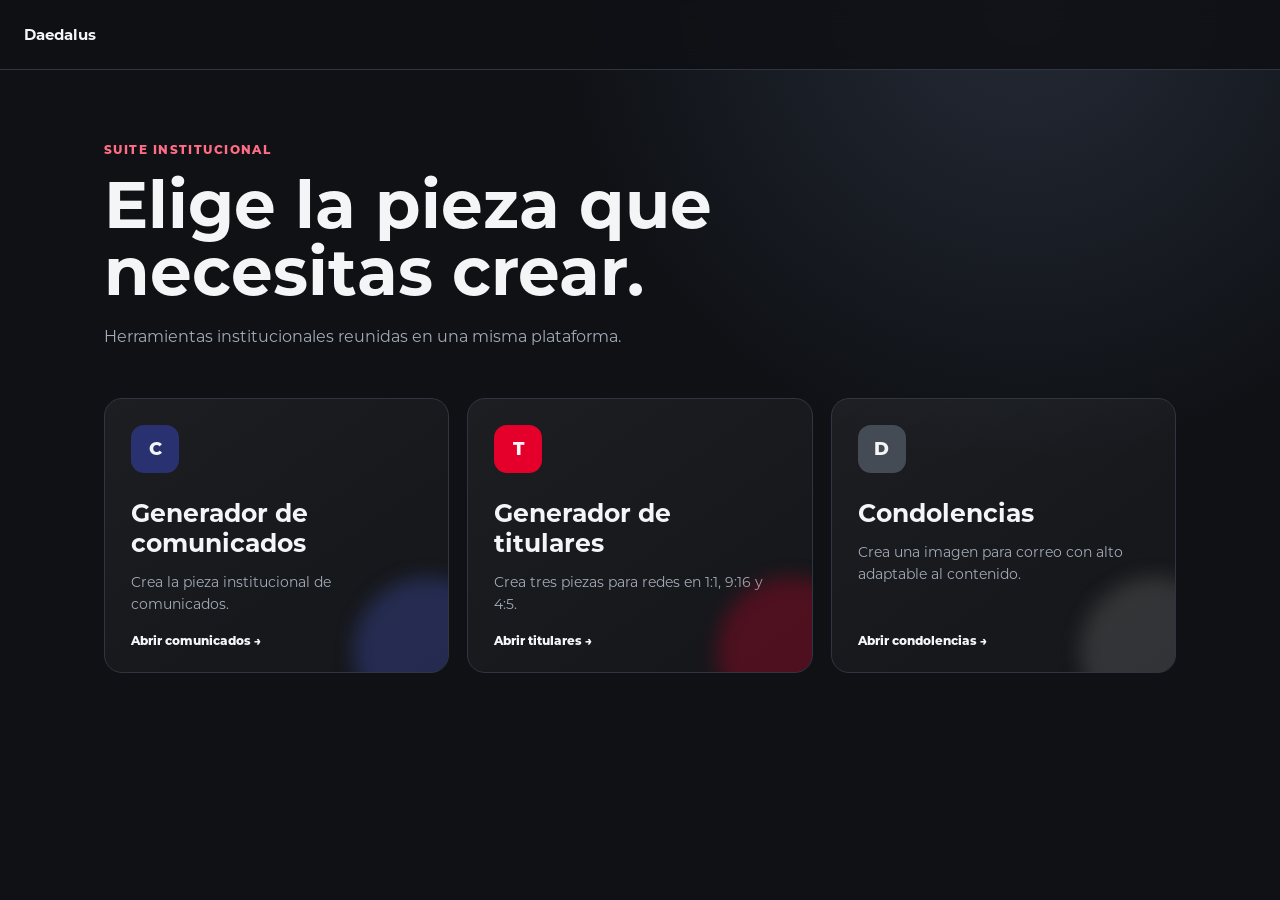
<file: index.html>
<!doctype html>
<html lang="es">
<head>
<meta charset="utf-8">
<meta name="viewport" content="width=device-width,initial-scale=1">
<title>Daedalus</title>
<style>
:root{--bg:#0f1115;--panel:#171a20;--line:#303641;--text:#f4f5f7;--muted:#a4adba;--accent:#e5002b;--blue:#293170}
*{box-sizing:border-box}body{margin:0;min-height:100vh;background:radial-gradient(circle at 80% 0,#242a36 0,transparent 34%),var(--bg);color:var(--text);font-family:Montserrat,system-ui,sans-serif}
.top{height:70px;padding:0 24px;display:flex;align-items:center;justify-content:space-between;border-bottom:1px solid var(--line);background:rgba(15,17,21,.88);backdrop-filter:blur(10px)}
.brand{display:flex;align-items:center;gap:12px}.mark{width:38px;height:38px;border-radius:10px;background:var(--accent);display:grid;place-items:center;font-weight:800}.brand strong{font-size:15px}.brand span{display:block;color:var(--muted);font-size:11px;margin-top:2px}
.wrap{max-width:1120px;margin:0 auto;padding:72px 24px}.eyebrow{color:#ff6c85;font-size:12px;font-weight:800;letter-spacing:.12em;text-transform:uppercase}.hero h1{font-size:clamp(34px,6vw,66px);line-height:1.02;max-width:820px;margin:14px 0 18px}.hero p{max-width:720px;color:var(--muted);font-size:16px;line-height:1.65;margin:0}
.grid{display:grid;grid-template-columns:repeat(3,minmax(0,1fr));gap:18px;margin-top:48px}.card{position:relative;display:block;color:inherit;text-decoration:none;padding:26px;border:1px solid var(--line);border-radius:18px;background:linear-gradient(145deg,rgba(255,255,255,.055),rgba(255,255,255,.018));min-height:275px;transition:.2s ease;overflow:hidden}.card:hover{transform:translateY(-3px);border-color:#616b7a}.card:after{content:"";position:absolute;width:150px;height:150px;border-radius:50%;right:-55px;bottom:-55px;background:var(--glow);filter:blur(10px);opacity:.28}.icon{width:48px;height:48px;border-radius:13px;display:grid;place-items:center;background:var(--icon);font-weight:900;font-size:18px}.card h2{font-size:25px;margin:25px 0 12px}.card p{color:var(--muted);font-size:14px;line-height:1.55;max-width:440px}.go{position:absolute;left:26px;bottom:24px;font-size:12px;font-weight:800}.note{margin-top:25px;color:#777f8b;font-size:12px;line-height:1.5}.badge{font-size:11px;color:var(--muted);border:1px solid var(--line);padding:7px 10px;border-radius:999px}
@media(max-width:980px){.grid{grid-template-columns:1fr 1fr}}@media(max-width:720px){.wrap{padding:38px 16px 48px}.top{height:58px;padding:0 16px}.grid{grid-template-columns:1fr;gap:14px;margin-top:32px}.card{min-height:220px;padding:22px;border-radius:15px}.card h2{font-size:22px;margin-top:20px}.hero h1{font-size:38px}.hero p{font-size:14px}.badge{display:none}.go{left:22px;bottom:20px}.icon{width:44px;height:44px}}
</style>
<style>
@media (max-width: 768px){
  .btn,.button,a.button{
    min-height:48px !important;
    font-size:18px !important;
    width:100% !important;
    display:flex !important;
    align-items:center !important;
    justify-content:center !important;
  }
}
</style>


<link rel="manifest" href="./manifest.webmanifest">
<meta name="theme-color" content="#111827">
<meta name="apple-mobile-web-app-capable" content="yes">
<meta name="apple-mobile-web-app-status-bar-style" content="black-translucent">
<meta name="apple-mobile-web-app-title" content="Daedalus">
<link rel="apple-touch-icon" href="./assets/icons/apple-touch-icon.png">

<link rel="stylesheet" href="./css/fonts.css">
</head>
<body>
<header class="top"><div class="brand"><div><strong>Daedalus</strong></div></div></header>
<main class="wrap"><section class="hero"><div class="eyebrow">Suite institucional</div><h1>Elige la pieza que necesitas crear.</h1><p>Herramientas institucionales reunidas en una misma plataforma.</p></section>
<section class="grid">
<a class="card" href="comunicado.html" style="--glow:#5062df;--icon:#293170"><div class="icon">C</div><h2>Generador de comunicados</h2><p>Crea la pieza institucional de comunicados.</p><div class="go">Abrir comunicados →</div></a>
<a class="card" href="titulares.html" style="--glow:#e5002b;--icon:#e5002b"><div class="icon">T</div><h2>Generador de titulares</h2><p>Crea tres piezas para redes en 1:1, 9:16 y 4:5.</p><div class="go">Abrir titulares →</div></a>
<a class="card" href="condolencias.html" style="--glow:#818181;--icon:#444b55"><div class="icon">D</div><h2>Condolencias</h2><p>Crea una imagen para correo con alto adaptable al contenido.</p><div class="go">Abrir condolencias →</div></a>
</section></main>

<script>
// TEST BUILD: Service Worker desactivado para evitar interferencia de caché.
if ('serviceWorker' in navigator) {
  navigator.serviceWorker.getRegistrations().then(regs => {
    const here = location.origin + location.pathname.replace(/[^/]+$/, '');
    regs.forEach(reg => { if (reg.scope === here) reg.unregister(); });
  }).catch(()=>{});
}
</script>

</body></html>
</file>
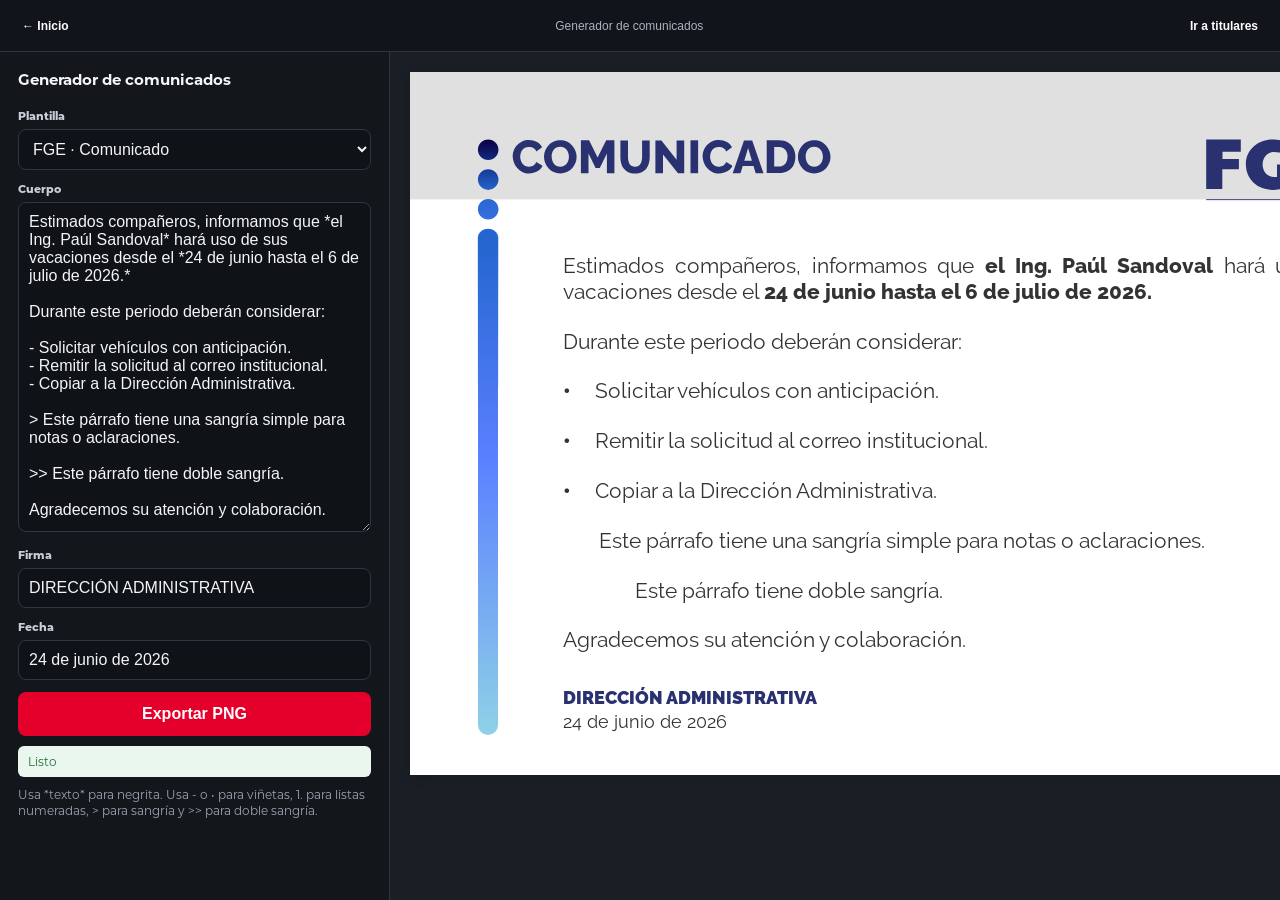
<file: comunicado.html>
<!doctype html><html lang="es"><head>
<meta charset="utf-8"><meta name="viewport" content="width=device-width,initial-scale=1">
<title>Daedalus</title>
<link rel="stylesheet" href="css/fonts.css?v=1300">
<link rel="stylesheet" href="css/styles.css?v=1300"><style>
.suite-nav{height:52px;padding:0 18px;display:flex;align-items:center;justify-content:space-between;background:#11141a;color:#fff;border-bottom:1px solid #303641;font-family:Arial,sans-serif;position:sticky;top:0;z-index:999}.suite-nav a{color:#fff;text-decoration:none;font-size:12px;font-weight:700}.suite-nav span{font-size:12px;color:#aab2bd}.panel{top:70px!important}@media(max-width:700px){.suite-nav span{display:none}.suite-nav{padding:0 14px}.suite-nav a{font-size:11px}}

:root{--suite-bg:#0f1115;--suite-panel:#171a20;--suite-panel2:#20242c;--suite-line:#303641;--suite-text:#f3f5f7;--suite-muted:#9ca6b4;--suite-accent:#e5002b}
body{background:var(--suite-bg);color:var(--suite-text);font-family:Montserrat,Raleway,system-ui,sans-serif}
.suite-nav{height:52px;padding:0 22px;background:#11141a;border-color:var(--suite-line)}
.app{grid-template-columns:390px 1fr;gap:0;padding:0;min-height:calc(100vh - 52px)}
.panel{top:52px!important;align-self:start;height:calc(100vh - 52px);overflow:auto;border:0;border-right:1px solid var(--suite-line);border-radius:0;background:#13161b;padding:18px;color:var(--suite-text)}
.panel h1{font-size:15px;margin-bottom:20px}.panel label{font-size:11px;color:#c8ced7}.panel textarea,.panel input,.panel select{background:#0f1217;color:var(--suite-text);border:1px solid var(--suite-line);border-radius:8px}.panel textarea{height:330px}.panel button{border-radius:8px;background:var(--suite-accent);width:100%}.panel button.secondary{background:var(--suite-panel2)}.panel button.tertiary{background:transparent;border:1px solid var(--suite-line)}.panel .hint{color:var(--suite-muted)}
.stage{border-radius:0;background:#1a1e25;padding:20px;min-height:calc(100vh - 52px)}
.startup-status{background:#20242c;color:var(--suite-muted)}
@media(max-width:900px){.app{grid-template-columns:1fr}.panel{position:static;height:auto;border-right:0;border-bottom:1px solid var(--suite-line)}.stage{min-height:auto}}
</style>
<link rel="manifest" href="./manifest.webmanifest">
<meta name="theme-color" content="#111827">
<meta name="apple-mobile-web-app-capable" content="yes">
<meta name="apple-mobile-web-app-status-bar-style" content="black-translucent">
<meta name="apple-mobile-web-app-title" content="Daedalus">
<link rel="apple-touch-icon" href="./assets/icons/apple-touch-icon.png">


<style>
@media (max-width: 768px){
  header a, .topbar a, .nav a, .nav-button, .back-link {
    font-size: 110% !important;
    min-height: 48px !important;
  }
}
</style>


<style>
/* Render Consistency 14.4.2
   El comunicado siempre se compone sobre un lienzo lógico de 1080 px.
   iOS/Android no pueden aplicar text autosizing dentro del arte, porque eso
   cambia saltos de línea, altura dinámica y por tanto el PNG final. */
html, body{
  -webkit-text-size-adjust:none !important;
  text-size-adjust:none !important;
}
#artboard, #artboard *, #textLayer, #textLayer *{
  -webkit-text-size-adjust:none !important;
  text-size-adjust:none !important;
}
#artboard{
  width:1080px;
  min-width:1080px;
  max-width:1080px;
}
</style>

<style>
/* Responsive Cleanup 14.2 */
@media(max-width:900px){
  html,body{overflow-x:hidden}
  .suite-nav{
    position:sticky;top:0;z-index:30;height:52px;padding:0 14px;gap:10px
  }
  .suite-nav a{min-height:44px;display:flex;align-items:center;font-size:12px}
  .suite-nav span{font-size:11px}
  .app{display:flex!important;flex-direction:column!important;min-width:0}
  .panel{
    width:100%!important;position:static!important;height:auto!important;
    max-height:none!important;overflow:visible!important;padding:14px!important
  }
  .panel textarea{height:230px!important;min-height:180px}
  .stage{
    width:100%!important;min-width:0!important;min-height:0!important;
    padding:12px 10px 24px!important;overflow:hidden!important
  }
  .artboard-wrap{
    width:100%!important;max-width:100%!important;overflow:hidden!important;
    background:transparent!important;box-shadow:none!important
  }
  .artboard{transform-origin:top left!important}
  input,textarea,select,button{font-size:16px!important}
  button,input,textarea,select{min-height:44px}
}
@media(max-width:520px){
  .suite-nav span{display:none}
  .panel{padding:12px!important}
  .stage{padding-left:8px!important;padding-right:8px!important}
}
</style>

</head><body><nav class="suite-nav"><a href="index.html">← Inicio</a><span>Generador de comunicados</span><a href="titulares.html">Ir a titulares</a></nav>
<main class="app"><aside class="panel"><h1>Generador de comunicados</h1>
<label>Plantilla</label><select id="templateSelect"></select>
<label>Cuerpo</label><textarea id="bodyInput"></textarea>
<label>Firma</label><input id="signatureInput" type="text">
<label>Fecha</label><input id="dateInput" type="text">
<div class="actions"><button id="exportPngBtn">Exportar PNG</button></div>
<div id="startupStatus" class="startup-status">Iniciando…</div>
<p class="hint">Usa *texto* para negrita. Usa - o • para viñetas, 1. para listas numeradas, > para sangría y >> para doble sangría.</p>
</aside><section class="stage"><div class="artboard-wrap"><div id="artboard" class="artboard">
<div id="templateLayer" class="template-layer"></div><div id="extensionLayer" class="extension-layer"></div><div id="barExtension" class="bar-extension"></div>
<div id="textLayer" class="text-layer"><div id="bodyText"></div><div id="signatureText"></div><div id="dateText"></div></div>
</div></div></section></main>
<script src="assets/vendor/jszip.min.js?v=1300"></script><script src="js/core/templateStore.js?v=1300"></script><script src="js/core/parser.js?v=1442"></script><script src="js/core/engine.js?v=1300"></script><script src="js/exporters/exporter.js?v=1442"></script><script src="js/app.js?v=1300"></script>
<script>
(function(){
  const wrap=document.querySelector('.artboard-wrap');
  const art=document.getElementById('artboard');
  function fitArtboard(){
    if(!wrap||!art) return;
    if(window.innerWidth>900){ art.style.transform=''; wrap.style.height=''; return; }
    const available=Math.max(240, Math.min(wrap.clientWidth, window.innerWidth-20));
    const scale=Math.min(1, available/1080);
    art.style.transform=`scale(${scale})`;
    const naturalHeight=parseFloat(getComputedStyle(art).height)||art.scrollHeight||358;
    wrap.style.height=Math.ceil(naturalHeight*scale)+'px';
  }
  window.addEventListener('resize',fitArtboard,{passive:true});
  new MutationObserver(()=>requestAnimationFrame(fitArtboard)).observe(art,{attributes:true,childList:true,subtree:true});
  window.addEventListener('load',()=>setTimeout(fitArtboard,100));
  fitArtboard();
})();
</script>
<script>
// TEST BUILD: no registrar Service Worker. Evita caché/PWA mientras validamos móvil.
if ('serviceWorker' in navigator) {
  navigator.serviceWorker.getRegistrations().then(regs => {
    const here = location.origin + location.pathname.replace(/[^/]+$/, '');
    regs.forEach(reg => { if (reg.scope === here) reg.unregister(); });
  }).catch(()=>{});
}
</script>

</body></html>
</file>
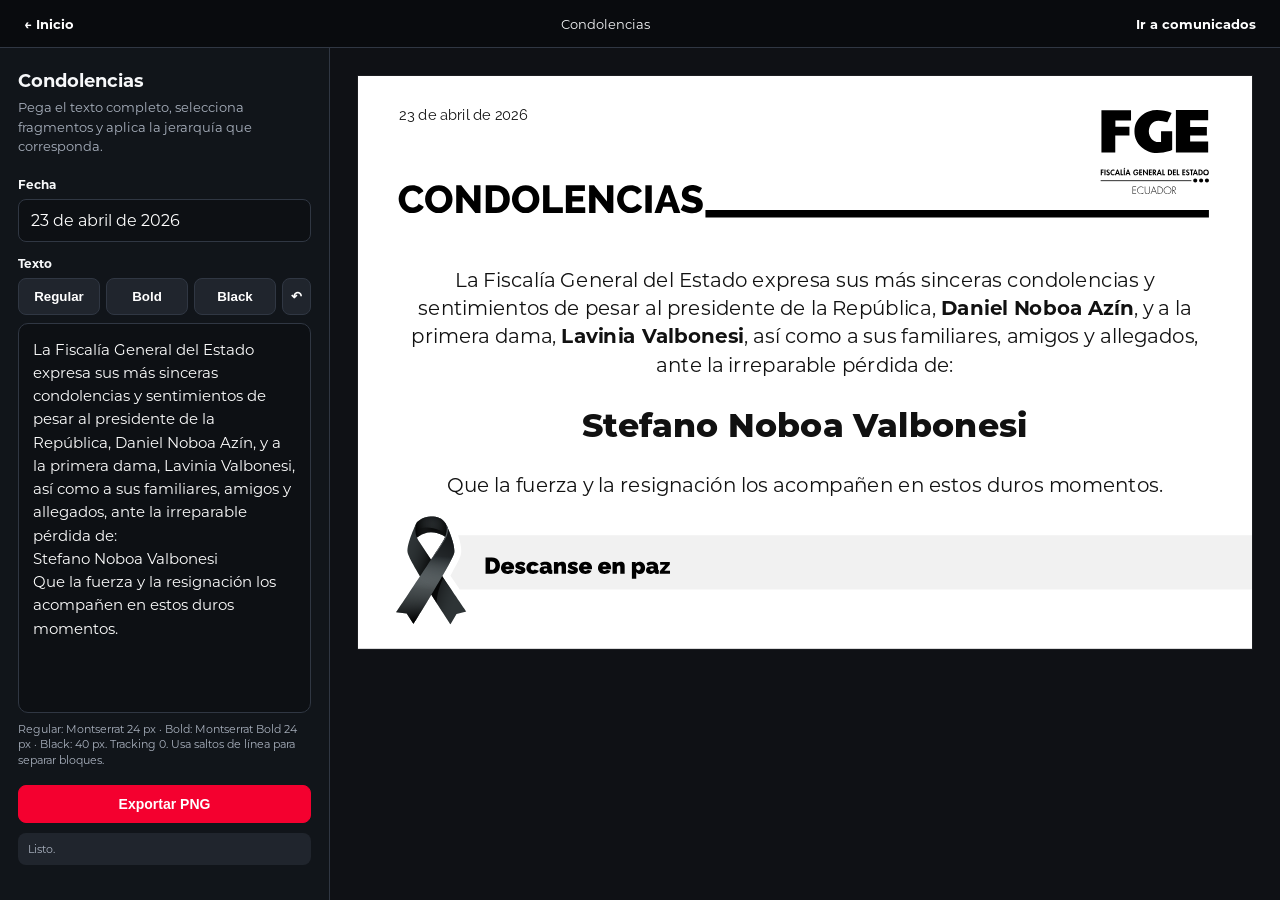
<file: condolencias.html>
<!doctype html>
<html lang="es">
<head>
<meta charset="utf-8">
<meta name="viewport" content="width=device-width,initial-scale=1,viewport-fit=cover">
<title>Daedalus · Condolencias</title>
<link rel="stylesheet" href="css/fonts.css?v=1443">
<style>
:root{
  --bg:#0f1115;--panel:#171b21;--panel2:#20252d;--line:#303743;
  --text:#f7f8fa;--muted:#aab2bf;--accent:#f4002f;
}
*{box-sizing:border-box}
html,body{margin:0;min-height:100%;background:var(--bg);color:var(--text);font-family:Montserrat,Arial,sans-serif}
body{overflow-x:hidden}
.topbar{height:48px;border-bottom:1px solid var(--line);display:flex;align-items:center;justify-content:space-between;padding:0 24px;background:#090b0e;font-size:13px}
.topbar a{color:#fff;text-decoration:none;font-weight:700}
.layout{display:grid;grid-template-columns:330px minmax(0,1fr);min-height:calc(100vh - 48px)}
.panel{border-right:1px solid var(--line);padding:22px 18px;background:#11151a}
.panel h1{font-size:18px;margin:0 0 6px}
.panel .intro{font-size:13px;line-height:1.5;color:var(--muted);margin:0 0 20px}
label{display:block;font-size:12px;font-weight:700;margin:14px 0 7px}
input[type="text"],input[type="date"]{
  width:100%;border:1px solid var(--line);border-radius:8px;padding:11px 12px;
  background:#0d1014;color:#fff;font:inherit
}
.toolbar{display:grid;grid-template-columns:1fr 1fr 1fr auto;gap:6px;margin-bottom:8px}
.toolbar button,.export{
  border:1px solid var(--line);border-radius:8px;background:var(--panel2);color:#fff;
  font-weight:800;padding:10px 8px;cursor:pointer
}
.toolbar button:hover{filter:brightness(1.12)}
.editor{
  width:100%;min-height:390px;max-height:52vh;overflow:auto;border:1px solid var(--line);
  border-radius:10px;background:#0d1014;padding:14px;outline:none;
  font-family:Montserrat,Arial,sans-serif;font-size:15px;line-height:1.55;color:#fff;
  white-space:pre-wrap
}
.editor:empty:before{content:"Pega aquí el texto de WhatsApp…";color:#737c89}
.help{font-size:11px;line-height:1.45;color:var(--muted);margin:9px 0 16px}
.export{width:100%;background:var(--accent);border-color:var(--accent);font-size:14px}
.status{margin-top:10px;padding:9px 10px;border-radius:8px;background:#20252d;color:#aab2bf;font-size:11px}
.stage{padding:28px;overflow:hidden;display:flex;align-items:flex-start;justify-content:center;min-width:0}
.preview-viewport{position:relative;flex:0 0 auto;overflow:visible}
.preview-shell{position:absolute;left:0;top:0;width:1080px;transform-origin:top left}
.artboard{
  position:relative;width:1080px;background:#fff;color:#111;overflow:hidden;
  box-shadow:0 0 0 1px rgba(255,255,255,.07);
}
.static-header{position:absolute;left:0;top:0;width:1080px;height:210px;overflow:hidden;pointer-events:none}
.static-header img{width:1080px;height:760px;display:block}
.static-footer{position:absolute;left:0;width:1080px;height:160px;overflow:hidden;pointer-events:none}
.static-footer img{width:1080px;height:760px;display:block;transform:translateY(-600px)}
.date-render{
  position:absolute;left:50px;top:38px;font-family:Raleway,Montserrat,Arial,sans-serif;
  font-size:17.68px;font-weight:400;line-height:1;letter-spacing:0;color:#111
}
.content-render{
  position:absolute;left:50px;right:50px;top:230px;
  text-align:center;font-family:Montserrat,Arial,sans-serif;color:#111;letter-spacing:0;
}
.content-block{margin:0 0 32px;display:flex;flex-direction:column;align-items:center}
.content-block:last-child{margin-bottom:0}
.content-line{display:inline-block;white-space:pre;text-align:center}
.content-render .regular{font-size:24px;font-weight:400;line-height:34px}
.content-render .bold{font-size:24px;font-weight:700;line-height:34px}
.content-render .black{font-size:40px;font-family:'Montserrat Condolencias Black',Montserrat,Arial,sans-serif;font-weight:900;line-height:48px}
@media(max-width:900px){
  body{overflow-x:hidden}
  .topbar{
    position:sticky;top:0;z-index:20;height:52px;padding:0 14px;
    gap:10px;background:#090b0e
  }
  .topbar a{font-size:12px;min-height:44px;display:flex;align-items:center}
  .topbar span{font-size:12px}
  .layout{display:flex;flex-direction:column;min-height:0}
  .panel{
    width:100%;border-right:0;border-bottom:1px solid var(--line);
    padding:16px 14px
  }
  .panel .intro{margin-bottom:14px}
  input[type="text"],input[type="date"],button,.editor{font-size:16px}
  .toolbar button,.export{min-height:44px;touch-action:manipulation}
  .editor{min-height:240px;max-height:46vh;padding:12px}
  .help{margin-bottom:12px}
  .stage{
    width:100%;padding:14px 10px 24px;overflow:hidden;
    justify-content:center;background:#0f1115
  }
  .preview-viewport{max-width:100%}
}
@media(max-width:520px){
  .toolbar{grid-template-columns:1fr 1fr 1fr 44px}
  .toolbar button{padding:9px 5px;font-size:13px}
  .panel h1{font-size:17px}
  .stage{padding-left:8px;padding-right:8px}
}
</style>
</head>
<body>
<div class="topbar">
  <a href="index.html">← Inicio</a>
  <span>Condolencias</span>
  <a href="comunicado.html">Ir a comunicados</a>
</div>

<main class="layout">
  <aside class="panel">
    <h1>Condolencias</h1>
    <p class="intro">Pega el texto completo, selecciona fragmentos y aplica la jerarquía que corresponda.</p>

    <label for="dateInput">Fecha</label>
    <input id="dateInput" type="text" value="23 de abril de 2026" autocomplete="off">

    <label>Texto</label>
    <div class="toolbar">
      <button type="button" data-style="regular">Regular</button>
      <button type="button" data-style="bold">Bold</button>
      <button type="button" data-style="black">Black</button>
      <button type="button" id="undoBtn" title="Deshacer">↶</button>
    </div>

    <div id="editor" class="editor" contenteditable="true" spellcheck="true"></div>
    <p class="help">
      Regular: Montserrat 24 px · Bold: Montserrat Bold 24 px · Black: 40 px.
      Tracking 0. Usa saltos de línea para separar bloques.
    </p>

    <button id="exportBtn" class="export" type="button">Exportar PNG</button>
    <div id="status" class="status">Listo.</div>
  </aside>

  <section class="stage">
    <div id="previewViewport" class="preview-viewport">
      <div id="previewShell" class="preview-shell">
        <div id="artboard" class="artboard">
        <div class="static-header"><img src="assets/templates/condolencias-base.svg?v=1455" alt=""></div>
        <div id="dateRender" class="date-render"></div>
        <div id="contentRender" class="content-render"></div>
        <div id="footer" class="static-footer"><img src="assets/templates/condolencias-base.svg?v=1455" alt=""></div>
        </div>
      </div>
    </div>
  </section>
</main>

<script src="assets/vendor/jszip.min.js"></script>
<script src="js/condolencias.js?v=1455"></script>
</body>
</html>
</file>
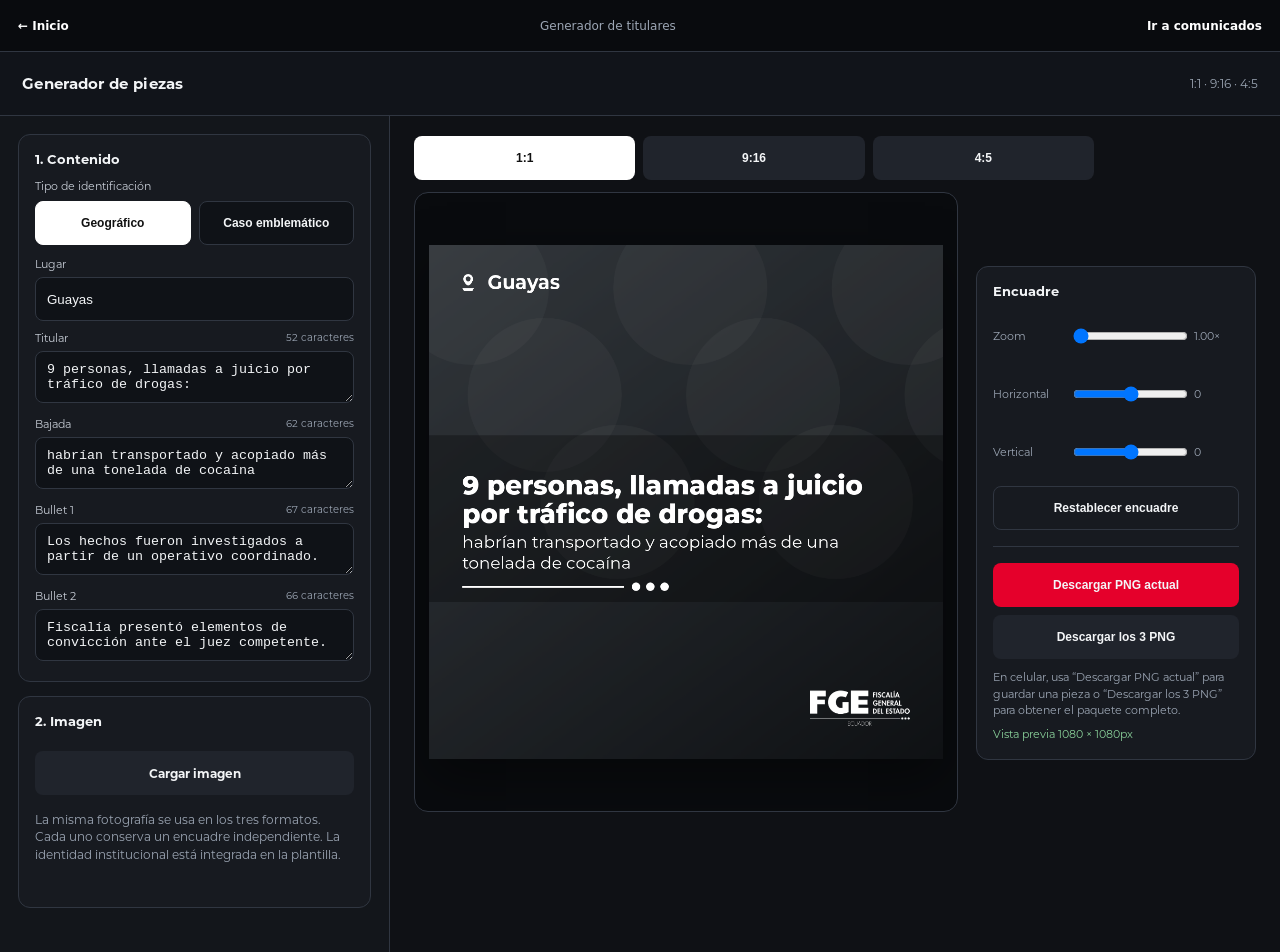
<file: titulares.html>
<!doctype html>
<html lang="es">
<head>
<meta charset="utf-8" />
<meta name="viewport" content="width=device-width,initial-scale=1" />
<title>Daedalus</title>
<style>
:root{--bg:#0f1115;--panel:#171a20;--panel2:#20242c;--line:#303641;--text:#f3f5f7;--muted:#9ca6b4;--accent:#e5002b}
*{box-sizing:border-box} body{margin:0;background:var(--bg);color:var(--text);font-family:Montserrat,system-ui,-apple-system,Segoe UI,sans-serif}
header{height:64px;padding:0 22px;border-bottom:1px solid var(--line);display:flex;align-items:center;justify-content:space-between;background:#11141a;position:sticky;top:0;z-index:10}
header strong{font-size:15px;letter-spacing:.02em} header span{font-size:12px;color:var(--muted)}
.app{display:grid;grid-template-columns:390px 1fr;min-height:calc(100vh - 64px)}
aside{border-right:1px solid var(--line);padding:18px;overflow:auto;background:#13161b}
main{padding:20px;overflow:auto}
.section{padding:16px;background:var(--panel);border:1px solid var(--line);border-radius:12px;margin-bottom:14px}
.section h3{font-size:13px;margin:0 0 12px}.section p{font-size:12px;color:var(--muted);line-height:1.45;margin:0 0 12px}
label{font-size:11px;color:#c8ced7;display:block;margin:10px 0 6px}
input[type=text],textarea,select{width:100%;background:#0f1217;color:var(--text);border:1px solid var(--line);border-radius:8px;padding:10px 11px;font:13px/1.4 inherit;outline:none}
textarea{resize:vertical;min-height:78px} textarea.source{min-height:150px}
input:focus,textarea:focus{border-color:#667083}
button,.filebtn{border:0;border-radius:8px;padding:10px 12px;background:var(--panel2);color:var(--text);font-weight:700;font-size:12px;cursor:pointer;display:inline-flex;align-items:center;justify-content:center;gap:7px}
button:hover,.filebtn:hover{filter:brightness(1.12)} .primary{background:var(--accent)} .ghost{border:1px solid var(--line);background:transparent}.wide{width:100%}
.row{display:flex;gap:8px}.row>*{flex:1}.filebtn input{display:none}
.tabs{display:flex;gap:8px;margin-bottom:16px;position:sticky;top:74px;z-index:5;background:var(--bg);padding:4px 0 10px}.tab.active{background:#fff;color:#111}.tab{min-width:110px}
.workspace{display:grid;grid-template-columns:minmax(280px,680px) 280px;gap:18px;align-items:start}.stage{background:#090b0e;border:1px solid var(--line);border-radius:14px;min-height:620px;display:flex;align-items:center;justify-content:center;padding:20px}
canvas{max-width:100%;max-height:76vh;box-shadow:0 18px 50px rgba(0,0,0,.4);background:#222}.tools{background:var(--panel);border:1px solid var(--line);border-radius:12px;padding:16px;position:sticky;top:130px}
.rangeLine{display:grid;grid-template-columns:70px 1fr 45px;gap:8px;align-items:center;margin:10px 0}.rangeLine span{font-size:11px;color:var(--muted)}input[type=range]{width:100%}
.note{font-size:11px;color:var(--muted);line-height:1.5;margin-top:10px}.status{font-size:11px;color:#8bd39b;margin-top:8px;min-height:16px}
.counter{float:right;color:var(--muted);font-size:10px}.hidden{display:none!important}
@media(max-width:980px){.app{grid-template-columns:1fr}.workspace{grid-template-columns:1fr}.tools{position:static}aside{border-right:0;border-bottom:1px solid var(--line)}}
.suite-nav{height:52px;padding:0 18px;display:flex;align-items:center;justify-content:space-between;background:#090b0e;color:#fff;border-bottom:1px solid var(--line);font-family:Inter,system-ui,sans-serif;position:sticky;top:0;z-index:20}.suite-nav a{color:#fff;text-decoration:none;font-size:12px;font-weight:700}.suite-nav span{font-size:12px;color:var(--muted)}header{top:52px}.tabs{top:126px}@media(max-width:700px){.suite-nav span{display:none}}

/* Ajustes de integración V2 */
main{min-width:0;padding:20px 24px 40px}
.tabs{position:static;top:auto;z-index:auto;display:grid;grid-template-columns:repeat(3,minmax(0,1fr));gap:8px;width:min(100%,680px);margin:0 0 12px;padding:0;background:transparent}
.tab{min-width:0;width:100%;padding:10px 12px}
.workspace{grid-template-columns:minmax(0,680px) 280px;gap:18px;width:100%;align-items:start}
.stage{width:100%;min-width:0;overflow:hidden;padding:14px}
.stage canvas{display:block;max-width:100%;height:auto}
.tools{min-width:0}
@media(max-width:1180px){.workspace{grid-template-columns:minmax(0,1fr)}.tools{max-width:680px}.tabs{width:100%}}
@media(max-width:980px){main{padding:16px}.tabs{width:100%}.stage{min-height:420px}}

/* Optimización para uso principal en celular */
button,.filebtn,input,textarea,select{min-height:44px;touch-action:manipulation}
@media(max-width:980px){
  header{height:56px;padding:0 14px}
  .app{display:flex;flex-direction:column;min-height:0}
  aside{padding:14px;overflow:visible}
  main{padding:14px;overflow:visible}
  .section{padding:14px;margin-bottom:12px}
  .row{display:grid;grid-template-columns:1fr 1fr}
  .tabs{position:sticky;top:108px;z-index:12;background:rgba(15,17,21,.96);padding:8px 0;margin-bottom:10px;backdrop-filter:blur(10px)}
  .workspace{display:flex;flex-direction:column;gap:12px}
  .stage{order:1;min-height:0;padding:10px;aspect-ratio:auto;overflow:hidden}
  .stage canvas{width:auto;max-width:100%;max-height:68vh;height:auto;object-fit:contain}
  .tools{order:2;width:100%;max-width:none;padding:14px}
  .rangeLine{grid-template-columns:66px minmax(0,1fr) 42px}
}
@media(max-width:520px){
  .suite-nav{padding:0 12px}.suite-nav a{font-size:11px}
  header span{display:none}
  .row{grid-template-columns:1fr}
  .tabs{top:108px;gap:6px}
  .tab{padding:12px 6px;font-size:12px}
  .stage canvas{max-height:62vh}
  .tools button{width:100%}
}


/* Modo geográfico / caso emblemático */
.modeSwitch{display:grid;grid-template-columns:1fr 1fr;gap:8px;margin:8px 0 12px}
.modeBtn{border:1px solid var(--line);background:#0f1217}
.modeBtn.active{background:#fff;color:#111;border-color:#fff}
.caseControls{margin-top:12px;padding-top:12px;border-top:1px solid var(--line)}
.casePreviewHint{font-size:11px;color:var(--muted);line-height:1.45;margin-top:8px}

/* Biblioteca de marcas V10 */

.brandSyncRow{display:grid;grid-template-columns:1fr;gap:7px;margin:10px 0 4px}
.brandSyncButton{min-height:42px;border:1px solid var(--line);border-radius:8px;background:#20252e;color:#fff;font-weight:800;cursor:pointer}
.brandSyncButton:hover{background:#2a303b}
.brandSyncButton:disabled{opacity:.6;cursor:wait}
.brandSyncMeta{font-size:10px;line-height:1.4;color:var(--muted)}

.brandLibrary{margin-top:12px}
.brandSearch{margin-bottom:10px}
.brandGroupTitle{display:flex;align-items:center;justify-content:space-between;margin:12px 0 8px;font-size:11px;color:#c8ced7}
.brandGrid{display:grid;grid-template-columns:repeat(2,minmax(0,1fr));gap:8px;max-height:310px;overflow:auto;padding-right:3px}
.brandGrid.recents{max-height:none;margin-bottom:8px}
.brandCard{min-height:86px;padding:9px;border:1px solid var(--line);border-radius:9px;background:#0f1217;color:var(--text);display:flex;flex-direction:column;gap:7px;align-items:center;justify-content:center;cursor:pointer}
.brandCard:hover{border-color:#697382;background:#151922}
.brandCard.active{border-color:#fff;box-shadow:0 0 0 1px #fff inset}
.brandCard img{width:100%;height:46px;object-fit:contain;display:block}
.brandCard span{font-size:10px;line-height:1.2;text-align:center;color:#dce1e8;overflow-wrap:anywhere}
.brandEmpty{font-size:11px;color:var(--muted);padding:10px;border:1px dashed var(--line);border-radius:8px}
.brandDivider{height:1px;background:var(--line);margin:13px 0}
.brandManualTitle{font-size:11px;font-weight:700;margin-bottom:7px}
@media(max-width:520px){
  .brandGrid{grid-template-columns:repeat(3,minmax(0,1fr));max-height:350px}
  .brandCard{min-height:82px;padding:7px}
  .brandCard img{height:42px}
}

</style>

<link rel="manifest" href="./manifest.webmanifest">
<meta name="theme-color" content="#111827">
<meta name="apple-mobile-web-app-capable" content="yes">
<meta name="apple-mobile-web-app-status-bar-style" content="black-translucent">
<meta name="apple-mobile-web-app-title" content="Daedalus">
<link rel="apple-touch-icon" href="./assets/icons/apple-touch-icon.png">


<style>
@media (max-width: 768px){
  header a, .topbar a, .nav a, .nav-button, .back-link {
    font-size: 110% !important;
    min-height: 48px !important;
  }
}
</style>

<link rel="stylesheet" href="./css/fonts.css">

<style>
/* Responsive Cleanup 14.2 */
@media(max-width:980px){
  html,body{overflow-x:hidden}
  .suite-nav{padding:0 14px;gap:10px}
  .suite-nav a{min-height:44px;display:flex;align-items:center}
  .app{display:flex!important;flex-direction:column!important;min-width:0}
  aside{width:100%!important;max-width:none!important;overflow:visible!important}
  main{width:100%!important;min-width:0!important;overflow:visible!important}
  .workspace{width:100%!important;min-width:0!important}
  .stage{width:100%!important;max-width:100%!important;min-width:0!important;overflow:hidden!important}
  canvas{max-width:100%!important;height:auto!important}
  .tools{width:100%!important;max-width:none!important}
  button,.filebtn,input,textarea,select{font-size:16px;min-height:44px}
}
@media(max-width:600px){
  .suite-nav span{display:none}
  aside,main{padding:12px!important}
  .section{padding:12px!important}
  .row{grid-template-columns:1fr!important}
  .tabs{
    grid-template-columns:repeat(3,minmax(0,1fr))!important;
    gap:6px!important;top:52px!important
  }
  .tab{font-size:12px!important;padding:9px 5px!important}
  .stage{padding:8px!important;min-height:300px!important}
  .workspace{gap:10px!important}
}
</style>

</head>
<body><nav class="suite-nav"><a href="index.html">← Inicio</a><span>Generador de titulares</span><a href="comunicado.html">Ir a comunicados</a></nav>
<header><div><strong>Generador de piezas</strong></div><span>1:1 · 9:16 · 4:5</span></header>
<div class="app">
<aside>
<section class="section">
    <h3>1. Contenido</h3>
    <label>Tipo de identificación</label>
    <div class="modeSwitch">
      <button type="button" class="modeBtn active" data-mode="geo">Geográfico</button>
      <button type="button" class="modeBtn" data-mode="case">Caso emblemático</button>
    </div>
    <div id="geoFields">
      <label>Lugar</label><input id="place" type="text" value="Guayas">
    </div>
    <div id="caseFields" class="hidden">
      <div class="brandLibrary">
        <label for="brandSearch">Buscar en la biblioteca</label>
        <input id="brandSearch" class="brandSearch" type="text" placeholder="Escribe el nombre del caso…">
        <div class="brandSyncRow">
          <button id="syncBrands" class="brandSyncButton" type="button">Actualizar biblioteca</button>
          <div id="brandSyncMeta" class="brandSyncMeta">Usa este botón después de subir nuevos PNG a GitHub.</div>
        </div>
        <div id="recentBrandsWrap" class="hidden">
          <div class="brandGroupTitle"><span>Recientes</span></div>
          <div id="recentBrands" class="brandGrid recents"></div>
        </div>
        <div class="brandGroupTitle"><span>Biblioteca de marcas</span><span id="brandCount" class="counter"></span></div>
        <div id="brandGrid" class="brandGrid"><div class="brandEmpty">Cargando biblioteca…</div></div>
        <div class="brandDivider"></div>
        <div class="brandManualTitle">Usar una marca temporal</div>
        <label class="filebtn wide">Cargar PNG transparente<input id="caseLogoFile" type="file" accept="image/png,.png"></label>
        <div id="caseLogoStatus" class="status"></div>
        <p class="casePreviewHint">La marca temporal se utiliza solo en la pieza actual. Para agregarla permanentemente, incorpora el PNG y actualiza <strong>assets/marcas/catalogo.json</strong> en GitHub.</p>
      </div>
    </div>
    <label>Titular <span id="titleCount" class="counter"></span></label><textarea id="title">9 personas, llamadas a juicio por tráfico de drogas:</textarea>
    <label>Bajada <span id="subtitleCount" class="counter"></span></label><textarea id="subtitle">habrían transportado y acopiado más de una tonelada de cocaína</textarea>
    <label>Bullet 1 <span id="bullet1Count" class="counter"></span></label><textarea id="bullet1">Los hechos fueron investigados a partir de un operativo coordinado.</textarea>
    <label>Bullet 2 <span id="bullet2Count" class="counter"></span></label><textarea id="bullet2">Fiscalía presentó elementos de convicción ante el juez competente.</textarea>
    
  </section>

  <section class="section">
    <h3>2. Imagen</h3>
    <label class="filebtn wide">Cargar imagen<input id="imageFile" type="file" accept="image/*"></label>
    <p style="margin-top:10px">La misma fotografía se usa en los tres formatos. Cada uno conserva un encuadre independiente. La identidad institucional está integrada en la plantilla.</p><div id="imageStatus" class="status"></div>
  </section>
</aside>

<main>
  <div class="tabs">
    <button class="tab active" data-format="square">1:1</button>
    <button class="tab" data-format="story">9:16</button>
    <button class="tab" data-format="portrait">4:5</button>
  </div>
  <div class="workspace">
    <div class="stage"><canvas id="canvas" width="1080" height="1080"></canvas></div>
    <aside class="tools">
      <h3 style="font-size:13px;margin-top:0">Encuadre</h3>
      <div class="rangeLine"><span>Zoom</span><input id="zoom" type="range" min="1" max="3" step="0.01" value="1"><span id="zoomV">1.00×</span></div>
      <div class="rangeLine"><span>Horizontal</span><input id="posX" type="range" min="-1" max="1" step="0.01" value="0"><span id="posXV">0</span></div>
      <div class="rangeLine"><span>Vertical</span><input id="posY" type="range" min="-1" max="1" step="0.01" value="0"><span id="posYV">0</span></div>
      <button id="resetCrop" class="ghost wide">Restablecer encuadre</button>
      <div id="caseTools" class="caseControls hidden">
        <h3 style="font-size:13px;margin:0 0 10px">Ajuste de marca</h3>
        <div class="rangeLine"><span>Tamaño</span><input id="caseScale" type="range" min="0.25" max="2.5" step="0.01" value="1"><span id="caseScaleV">1.00×</span></div>
        <div class="rangeLine"><span>Horizontal</span><input id="caseX" type="range" min="-1" max="1" step="0.01" value="0"><span id="caseXV">0</span></div>
        <div class="rangeLine"><span>Vertical</span><input id="caseY" type="range" min="-1" max="1" step="0.01" value="0"><span id="caseYV">0</span></div>
        <button id="resetCase" class="ghost wide">Restablecer marca</button>
      </div>
      <hr style="border:0;border-top:1px solid var(--line);margin:16px 0">
      <button id="download" class="primary wide">Descargar PNG actual</button>
      <button id="downloadAll" class="wide" style="margin-top:8px">Descargar los 3 PNG</button>
      <div class="note">En celular, usa “Descargar PNG actual” para guardar una pieza o “Descargar los 3 PNG” para obtener el paquete completo.</div>
      <div id="renderStatus" class="status"></div>
    </aside>
  </div>
</main>
</div>
<script src="./assets/vendor/jszip.min.js"></script>
<script>
const $=id=>document.getElementById(id);
const canvas=$('canvas'),ctx=canvas.getContext('2d');
const formats={
 square:{w:1080,h:1080,titleSize:55,titleLeading:60,titleY:480,placeX:70,placeY:92,subtitleSize:35,logo:true},
 story:{w:1080,h:1920,titleSize:49,titleLeading:60,titleY:720,placeX:70,placeY:100,subtitleSize:35,logo:false},
 portrait:{w:1080,h:1350,titleSize:52,titleLeading:60,titleY:500,placeX:70,placeY:92,subtitleSize:35,logo:false}
};
let current='square', identificationMode='geo', img=new Image(), imageReady=false, logoImg=new Image(), logoReady=false, caseLogoImg=new Image(), caseLogoReady=false, selectedBrandId='';
let brandCatalog=[];
logoImg.onload=()=>{logoReady=true;render()};
logoImg.src='[data-uri]';
const crops={square:{z:1,x:0,y:0},story:{z:1,x:0,y:0},portrait:{z:1,x:0,y:0}};
const caseTransforms={square:{s:1,x:0,y:0},story:{s:1,x:0,y:0},portrait:{s:1,x:0,y:0}};
function placeholder(){const c=document.createElement('canvas');c.width=1200;c.height=1600;const x=c.getContext('2d');let g=x.createLinearGradient(0,0,1200,1600);g.addColorStop(0,'#66707a');g.addColorStop(1,'#15191e');x.fillStyle=g;x.fillRect(0,0,c.width,c.height);x.fillStyle='rgba(255,255,255,.08)';for(let i=0;i<8;i++){x.beginPath();x.arc(100+i*170,300+(i%3)*250,180,0,Math.PI*2);x.fill()}img.onload=()=>{imageReady=true;render()};img.src=c.toDataURL()}
placeholder();
function fitLines(text,maxWidth,font,maxLines=4){ctx.font=font;const words=(text||'').trim().split(/\s+/);let lines=[],line='';for(const word of words){const test=line?line+' '+word:word;if(ctx.measureText(test).width<=maxWidth||!line)line=test;else{lines.push(line);line=word}}if(line)lines.push(line);if(lines.length>maxLines){lines=lines.slice(0,maxLines);let last=lines[maxLines-1];while(ctx.measureText(last+'…').width>maxWidth&&last.length>0)last=last.slice(0,-1);lines[maxLines-1]=last.replace(/[\s,;:.-]+$/,'')+'…'}return lines}
function drawCover(im,w,h,crop){const base=Math.max(w/im.width,h/im.height),scale=base*crop.z,dw=im.width*scale,dh=im.height*scale;const overflowX=Math.max(0,dw-w),overflowY=Math.max(0,dh-h);const dx=(w-dw)/2+crop.x*overflowX/2,dy=(h-dh)/2+crop.y*overflowY/2;ctx.drawImage(im,dx,dy,dw,dh)}
function pin(x,y,s=34){ctx.save();ctx.translate(x,y);ctx.strokeStyle='#fff';ctx.fillStyle='#fff';ctx.lineWidth=5;ctx.beginPath();ctx.arc(s*.36,s*.33,s*.23,0,Math.PI*2);ctx.stroke();ctx.beginPath();ctx.moveTo(s*.15,s*.38);ctx.quadraticCurveTo(s*.36,s*.95,s*.58,s*.38);ctx.stroke();ctx.beginPath();ctx.moveTo(0,s*.9);ctx.lineTo(s*.72,s*.9);ctx.lineTo(s*.62,s*1.08);ctx.lineTo(s*.1,s*1.08);ctx.closePath();ctx.fill();ctx.restore()}
function overlay(w,h){ctx.save();ctx.globalCompositeOperation='multiply';ctx.globalAlpha=.5;ctx.fillStyle='#818181';ctx.fillRect(0,0,w,h);ctx.globalAlpha=1;ctx.fillStyle='#afafaf';ctx.fillRect(0,0,w,h);ctx.restore()}
function blockOverlay(f){ctx.fillStyle='rgba(0,0,0,.30)';const y=f.titleY-80;const bh=current==='portrait'?410:current==='story'?390:350;ctx.fillRect(0,y,canvas.width,bh)}
function gradient45(){const g=ctx.createLinearGradient(0,canvas.height,0,canvas.height*.48);g.addColorStop(0,'rgba(0,0,0,.8)');g.addColorStop(1,'rgba(0,0,0,0)');ctx.save();ctx.globalCompositeOperation='multiply';ctx.fillStyle=g;ctx.fillRect(0,canvas.height*.48,canvas.width,canvas.height*.52);ctx.restore()}
function drawIndicator(x,y,n){ctx.strokeStyle='#fff';ctx.lineWidth=4;ctx.beginPath();ctx.moveTo(x,y);ctx.lineTo(x+340,y);ctx.stroke();ctx.fillStyle='#fff';for(let i=0;i<n;i++){ctx.beginPath();ctx.arc(x+365+i*30,y,9,0,Math.PI*2);ctx.fill()}}
function drawCaseLogo(f){
 if(!caseLogoReady)return;
 const t=caseTransforms[current];
 const baseW=current==='story'?430:current==='portrait'?390:360;
 const targetW=baseW*t.s;
 const ratio=caseLogoImg.naturalHeight/caseLogoImg.naturalWidth;
 const targetH=targetW*ratio;
 const baseY=current==='story'?115:current==='portrait'?70:60;
 const maxShiftX=(canvas.width-targetW)/2-20;
 const maxShiftY=Math.max(40,canvas.height*.22);
 const x=(canvas.width-targetW)/2+t.x*maxShiftX;
 const y=baseY+t.y*maxShiftY;
 ctx.drawImage(caseLogoImg,x,y,targetW,targetH);
}
function getOpaqueBounds(image){
 const off=document.createElement('canvas');off.width=image.naturalWidth||image.width;off.height=image.naturalHeight||image.height;
 const ox=off.getContext('2d',{willReadFrequently:true});ox.drawImage(image,0,0,off.width,off.height);
 try{const data=ox.getImageData(0,0,off.width,off.height).data;let minX=off.width,minY=off.height,maxX=-1,maxY=-1;
  for(let y=0;y<off.height;y++){for(let x=0;x<off.width;x++){if(data[(y*off.width+x)*4+3]>8){if(x<minX)minX=x;if(y<minY)minY=y;if(x>maxX)maxX=x;if(y>maxY)maxY=y;}}}
  if(maxX>=minX&&maxY>=minY)return{x:minX,y:minY,w:maxX-minX+1,h:maxY-minY+1};
 }catch(e){}
 return{x:0,y:0,w:off.width,h:off.height};
}
function drawLogo(){const targetW=210,bottom=70,right=70;if(logoReady){const b=getOpaqueBounds(logoImg);const targetH=targetW*(b.h/b.w);ctx.drawImage(logoImg,b.x,b.y,b.w,b.h,canvas.width-right-targetW,canvas.height-bottom-targetH,targetW,targetH);return}const x=canvas.width-right,y=canvas.height-bottom;ctx.save();ctx.textAlign='right';ctx.textBaseline='bottom';ctx.fillStyle='#fff';ctx.font='800 64px Montserrat,Arial';ctx.fillText('FGE',x-88,y);ctx.textAlign='left';ctx.font='700 14px Montserrat,Arial';ctx.fillText('FISCALÍA',x-82,y-38);ctx.fillText('GENERAL',x-82,y-21);ctx.fillText('DEL ESTADO',x-82,y-4);ctx.restore()}
function render(){const f=formats[current];canvas.width=f.w;canvas.height=f.h;if(imageReady)drawCover(img,f.w,f.h,crops[current]);overlay(f.w,f.h);blockOverlay(f);if(current==='portrait')gradient45();
 const margin=70,maxW=f.w-140;ctx.fillStyle='#fff';if(identificationMode==='case'){
  drawCaseLogo(f)
}else{
  const placeLabel=$('place').value||'Lugar';
  ctx.font='700 40px Montserrat,Arial';
  ctx.textBaseline='alphabetic';
  if(current==='story'){
    const rightMargin=70;
    const pinX=f.w-rightMargin-25;
    pin(pinX,f.placeY-32,34);
    ctx.textAlign='right';
    ctx.fillText(placeLabel,pinX-18,f.placeY);
    ctx.textAlign='left';
  }else{
    pin(f.placeX,f.placeY-32,34);
    ctx.fillText(placeLabel,f.placeX+53,f.placeY);
  }
}
 let title=($('title').value||'Titular').trim();if(current==='portrait')title=title.toUpperCase();ctx.font=`800 ${f.titleSize}px Montserrat,Arial`;const titleLines=fitLines(title,maxW,ctx.font,4);ctx.textBaseline='top';titleLines.forEach((ln,i)=>ctx.fillText(ln,margin,f.titleY+i*f.titleLeading));
 const subY=f.titleY+titleLines.length*f.titleLeading+8;ctx.font=`400 ${f.subtitleSize}px Montserrat,Arial`;const subtitleText=(current==='portrait'?($('subtitle').value||'').toUpperCase():$('subtitle').value);const subLines=fitLines(subtitleText,maxW,ctx.font,3);subLines.forEach((ln,i)=>ctx.fillText(ln,margin,subY+i*44));const indY=subY+subLines.length*44+22;drawIndicator(margin,indY,3);
 if(current==='portrait'){const mainBlockBottom=(f.titleY-80)+410;let y=Math.max(indY+120,mainBlockBottom+55);ctx.font='400 30px Montserrat,Arial';for(const text of [$('bullet1').value,$('bullet2').value]){ctx.beginPath();ctx.moveTo(margin,y+8);ctx.lineTo(margin+14,y+16);ctx.lineTo(margin,y+24);ctx.closePath();ctx.fill();const ls=fitLines(text,maxW-50,ctx.font,4);ls.forEach((ln,i)=>ctx.fillText(ln,margin+38,y+i*39));y+=Math.max(80,ls.length*39+42)}}
 if(f.logo)drawLogo();$('renderStatus').textContent=`Vista previa ${f.w} × ${f.h}px`;}
function syncSliders(){const c=crops[current];$('zoom').value=c.z;$('posX').value=c.x;$('posY').value=c.y;$('zoomV').textContent=c.z.toFixed(2)+'×';$('posXV').textContent=Math.round(c.x*100);$('posYV').textContent=Math.round(c.y*100)}
function syncCaseSliders(){const t=caseTransforms[current];$('caseScale').value=t.s;$('caseX').value=t.x;$('caseY').value=t.y;$('caseScaleV').textContent=t.s.toFixed(2)+'×';$('caseXV').textContent=Math.round(t.x*100);$('caseYV').textContent=Math.round(t.y*100)}

const BRAND_CATALOG_URL='./assets/marcas/catalogo.json';
const BRAND_BASE_URL='./assets/marcas/';
const RECENT_BRANDS_KEY='daedalus_recent_brands_v10';
const BRAND_SYNC_DATE_KEY='daedalus_brand_sync_date_v103';
const GITHUB_BRANDS_API='https://api.github.com/repos/estellamingo/herramientas-contenido/contents/assets/marcas?ref=main';
const BRAND_DB_NAME='daedalus-brand-library';
const BRAND_DB_STORE='brands';
let brandObjectUrls=new Map();

function openBrandDb(){
  return new Promise((resolve,reject)=>{
    const request=indexedDB.open(BRAND_DB_NAME,1);
    request.onupgradeneeded=()=>{
      const db=request.result;
      if(!db.objectStoreNames.contains(BRAND_DB_STORE)){
        db.createObjectStore(BRAND_DB_STORE,{keyPath:'id'});
      }
    };
    request.onsuccess=()=>resolve(request.result);
    request.onerror=()=>reject(request.error);
  });
}
async function brandDbGetAll(){
  const db=await openBrandDb();
  return new Promise((resolve,reject)=>{
    const tx=db.transaction(BRAND_DB_STORE,'readonly');
    const request=tx.objectStore(BRAND_DB_STORE).getAll();
    request.onsuccess=()=>resolve(request.result||[]);
    request.onerror=()=>reject(request.error);
    tx.oncomplete=()=>db.close();
  });
}
async function brandDbGet(id){
  const db=await openBrandDb();
  return new Promise((resolve,reject)=>{
    const tx=db.transaction(BRAND_DB_STORE,'readonly');
    const request=tx.objectStore(BRAND_DB_STORE).get(id);
    request.onsuccess=()=>resolve(request.result||null);
    request.onerror=()=>reject(request.error);
    tx.oncomplete=()=>db.close();
  });
}
async function brandDbReplaceAll(records){
  const db=await openBrandDb();
  return new Promise((resolve,reject)=>{
    const tx=db.transaction(BRAND_DB_STORE,'readwrite');
    const store=tx.objectStore(BRAND_DB_STORE);
    store.clear();
    records.forEach(record=>store.put(record));
    tx.oncomplete=()=>{db.close();resolve()};
    tx.onerror=()=>{db.close();reject(tx.error)};
    tx.onabort=()=>{db.close();reject(tx.error)};
  });
}
function filenameToBrandName(filename){
  const stem=String(filename||'').replace(/\.png$/i,'').replace(/[-_]+/g,' ').trim();
  return stem.split(/\s+/).map(word=>{
    if(word.toUpperCase()===word&&word.length<=5)return word;
    return word.charAt(0).toLocaleUpperCase('es')+word.slice(1);
  }).join(' ');
}
function normalizedBrandId(item){return String(item.id||item.archivo||item.nombre||'').toLowerCase()}
function getRecentBrandIds(){
  try{return JSON.parse(localStorage.getItem(RECENT_BRANDS_KEY)||'[]')}catch(e){return[]}
}
function saveRecentBrand(item){
  const id=normalizedBrandId(item);
  const next=[id,...getRecentBrandIds().filter(x=>x!==id)].slice(0,6);
  try{localStorage.setItem(RECENT_BRANDS_KEY,JSON.stringify(next))}catch(e){}
  renderRecentBrands();
}
async function getBrandSource(item){
  if(item.source==='indexeddb'){
    const id=normalizedBrandId(item);
    if(brandObjectUrls.has(id))return brandObjectUrls.get(id);
    const record=await brandDbGet(id);
    if(record&&record.blob){
      const url=URL.createObjectURL(record.blob);
      brandObjectUrls.set(id,url);
      return url;
    }
  }
  return BRAND_BASE_URL+encodeURIComponent(item.archivo);
}
function brandCard(item){
  const btn=document.createElement('button');
  btn.type='button';
  btn.className='brandCard'+(selectedBrandId===normalizedBrandId(item)?' active':'');
  btn.dataset.brand=normalizedBrandId(item);
  const image=document.createElement('img');
  image.alt=item.nombre||'Marca';
  image.src='';
  getBrandSource(item).then(src=>{image.src=src}).catch(()=>{});
  const label=document.createElement('span');
  label.textContent=item.nombre||item.archivo;
  btn.append(image,label);
  btn.addEventListener('click',()=>selectLibraryBrand(item));
  return btn;
}
function renderBrandGrid(){
  const grid=$('brandGrid');
  if(!grid)return;
  const query=($('brandSearch')?.value||'').trim().toLocaleLowerCase('es');
  const filtered=brandCatalog.filter(item=>(item.nombre||'').toLocaleLowerCase('es').includes(query));
  grid.replaceChildren();
  if(!filtered.length){
    const empty=document.createElement('div');empty.className='brandEmpty';empty.textContent='No se encontraron marcas.';grid.appendChild(empty);
  }else filtered.forEach(item=>grid.appendChild(brandCard(item)));
  if($('brandCount'))$('brandCount').textContent=`${filtered.length} de ${brandCatalog.length}`;
}
function renderRecentBrands(){
  const wrap=$('recentBrandsWrap'),grid=$('recentBrands');
  if(!wrap||!grid)return;
  const ids=getRecentBrandIds();
  const items=ids.map(id=>brandCatalog.find(item=>normalizedBrandId(item)===id)).filter(Boolean);
  wrap.classList.toggle('hidden',!items.length);
  grid.replaceChildren();
  items.forEach(item=>grid.appendChild(brandCard(item)));
}
function loadCaseLogoSource(src,statusText,brandId=''){
  const status=$('caseLogoStatus');
  if(status)status.textContent='Cargando marca…';
  const next=new Image();
  next.onload=()=>{
    caseLogoImg=next;caseLogoReady=true;selectedBrandId=brandId;
    Object.keys(caseTransforms).forEach(k=>caseTransforms[k]={s:1,x:0,y:0});
    syncCaseSliders();render();renderBrandGrid();renderRecentBrands();
    if(status)status.textContent=statusText;
  };
  next.onerror=()=>{if(status)status.textContent='No pude abrir la marca seleccionada.'};
  next.src=src;
}
async function selectLibraryBrand(item){
  try{
    saveRecentBrand(item);
    const src=await getBrandSource(item);
    loadCaseLogoSource(src,`Marca seleccionada: ${item.nombre}`,normalizedBrandId(item));
  }catch(err){
    console.error(err);
    $('caseLogoStatus').textContent='No pude abrir la marca seleccionada.';
  }
}
function updateBrandSyncMeta(){
  const meta=$('brandSyncMeta');
  if(!meta)return;
  const value=localStorage.getItem(BRAND_SYNC_DATE_KEY);
  meta.textContent=value
    ? `Última actualización: ${new Date(value).toLocaleString('es-EC')}.`
    : 'Usa este botón después de subir nuevos PNG a GitHub.';
}
async function loadBrandCatalog(){
  const grid=$('brandGrid');
  try{
    const stored=await brandDbGetAll();
    if(stored.length){
      brandCatalog=stored.map(record=>({
        id:record.id,
        nombre:record.nombre,
        archivo:record.archivo,
        source:'indexeddb'
      }));
    }else{
      const response=await fetch(BRAND_CATALOG_URL,{cache:'no-cache'});
      if(!response.ok)throw new Error('No se pudo abrir el catálogo incluido');
      const data=await response.json();
      brandCatalog=(Array.isArray(data)?data:[])
        .filter(x=>x&&x.archivo)
        .map(item=>({...item,id:String(item.archivo).toLowerCase(),source:'static'}));
    }
    brandCatalog.sort((a,b)=>(a.nombre||'').localeCompare(b.nombre||'','es',{sensitivity:'base'}));
    renderBrandGrid();renderRecentBrands();updateBrandSyncMeta();
  }catch(err){
    console.error(err);
    if(grid)grid.innerHTML='<div class="brandEmpty">No se pudo cargar la biblioteca.</div>';
  }
}
async function syncBrandLibrary(){
  const button=$('syncBrands'),meta=$('brandSyncMeta');
  button.disabled=true;
  button.textContent='Actualizando…';
  meta.textContent='Consultando GitHub…';
  try{
    const response=await fetch(GITHUB_BRANDS_API,{
      headers:{'Accept':'application/vnd.github+json'},
      cache:'no-store'
    });
    if(!response.ok)throw new Error(`GitHub respondió ${response.status}`);
    const files=(await response.json())
      .filter(item=>item.type==='file'&&/\.png$/i.test(item.name)&&item.download_url);
    if(!files.length)throw new Error('No se encontraron PNG en assets/marcas');

    const records=[];
    for(let index=0;index<files.length;index++){
      const file=files[index];
      meta.textContent=`Descargando ${index+1} de ${files.length}: ${file.name}`;
      const imageResponse=await fetch(file.download_url,{cache:'no-store'});
      if(!imageResponse.ok)throw new Error(`No se pudo descargar ${file.name}`);
      const blob=await imageResponse.blob();
      records.push({
        id:file.name.toLowerCase(),
        archivo:file.name,
        nombre:filenameToBrandName(file.name),
        sha:file.sha||'',
        blob
      });
    }

    brandObjectUrls.forEach(url=>URL.revokeObjectURL(url));
    brandObjectUrls.clear();
    await brandDbReplaceAll(records);
    localStorage.setItem(BRAND_SYNC_DATE_KEY,new Date().toISOString());
    brandCatalog=records.map(record=>({
      id:record.id,
      archivo:record.archivo,
      nombre:record.nombre,
      source:'indexeddb'
    })).sort((a,b)=>a.nombre.localeCompare(b.nombre,'es',{sensitivity:'base'}));
    renderBrandGrid();renderRecentBrands();updateBrandSyncMeta();
    meta.textContent=`Biblioteca actualizada: ${records.length} marcas.`;
  }catch(err){
    console.error(err);
    meta.textContent=`No se pudo actualizar: ${err.message||err}`;
  }finally{
    button.disabled=false;
    button.textContent='Actualizar biblioteca';
  }
}

function setIdentificationMode(mode){identificationMode=mode;document.querySelectorAll('.modeBtn').forEach(b=>b.classList.toggle('active',b.dataset.mode===mode));$('geoFields').classList.toggle('hidden',mode!=='geo');$('caseFields').classList.toggle('hidden',mode!=='case');$('caseTools').classList.toggle('hidden',mode!=='case');render()}
document.querySelectorAll('.tab').forEach(b=>b.onclick=()=>{document.querySelectorAll('.tab').forEach(x=>x.classList.remove('active'));b.classList.add('active');current=b.dataset.format;syncSliders();syncCaseSliders();render()});
document.querySelectorAll('.modeBtn').forEach(b=>b.addEventListener('click',()=>setIdentificationMode(b.dataset.mode)));
['caseScale','caseX','caseY'].forEach(id=>$(id).addEventListener('input',()=>{const t=caseTransforms[current];t.s=+$('caseScale').value;t.x=+$('caseX').value;t.y=+$('caseY').value;syncCaseSliders();render()}));
$('resetCase').onclick=()=>{caseTransforms[current]={s:1,x:0,y:0};syncCaseSliders();render()};
$('caseLogoFile').onchange=e=>{
  const file=e.target.files[0];if(!file)return;
  const status=$('caseLogoStatus');
  if(file.type&&file.type!=='image/png'){status.textContent='Usa un archivo PNG transparente.';e.target.value='';return}
  const reader=new FileReader();
  reader.onload=()=>loadCaseLogoSource(reader.result,`Marca temporal cargada: ${file.name}`,'');
  reader.onerror=()=>status.textContent='No pude leer el archivo.';
  reader.readAsDataURL(file);
};
['place','title','subtitle','bullet1','bullet2'].forEach(id=>$(id).addEventListener('input',()=>{counts();render()}));
['zoom','posX','posY'].forEach(id=>$(id).addEventListener('input',()=>{const c=crops[current];c.z=+$('zoom').value;c.x=+$('posX').value;c.y=+$('posY').value;syncSliders();render()}));
$('resetCrop').onclick=()=>{crops[current]={z:1,x:0,y:0};syncSliders();render()};
$('imageFile').onchange=e=>{const file=e.target.files[0];if(!file)return;const status=$('imageStatus');status.textContent='Cargando imagen…';const reader=new FileReader();reader.onerror=()=>status.textContent='No pude leer el archivo.';reader.onload=()=>{const next=new Image();next.onload=()=>{img=next;imageReady=true;Object.keys(crops).forEach(k=>crops[k]={z:1,x:0,y:0});syncSliders();render();status.textContent=`Imagen cargada: ${file.name}`};next.onerror=()=>{status.textContent='El navegador no puede abrir esta imagen. Usa JPG, PNG o WebP; HEIC no suele ser compatible.'};next.src=reader.result};reader.readAsDataURL(file)};


function filename(fmt){return `FGE_${fmt}_${new Date().toISOString().slice(0,10)}.png`}
function canvasBlob(){return new Promise((resolve,reject)=>{try{canvas.toBlob(blob=>blob?resolve(blob):reject(new Error('El navegador no pudo crear el PNG.')),'image/png',1)}catch(err){reject(err)}})}
function downloadBlob(blob,name){const url=URL.createObjectURL(blob);const a=document.createElement('a');a.href=url;a.download=name;document.body.appendChild(a);a.click();a.remove();setTimeout(()=>URL.revokeObjectURL(url),1500)}
async function renderForExport(fmt){
  current=fmt;
  if(document.fonts){
    await Promise.all([
      document.fonts.load('400 35px Montserrat'),
      document.fonts.load('700 40px Montserrat'),
      document.fonts.load('800 55px Montserrat')
    ]);
    await document.fonts.ready;
  }
  render();
  await new Promise(requestAnimationFrame);
  await new Promise(requestAnimationFrame);
  return await canvasBlob();
}
$('download').onclick=async()=>{const btn=$('download');const oldText=btn.textContent;btn.disabled=true;btn.textContent='Preparando PNG…';$('renderStatus').textContent='Generando archivo…';try{const blob=await renderForExport(current);downloadBlob(blob,filename(current));$('renderStatus').textContent='PNG exportado correctamente.'}catch(err){console.error(err);$('renderStatus').textContent='No se pudo exportar. Abre el archivo en Chrome y vuelve a intentarlo.';alert('Error al exportar: '+(err.message||err))}finally{btn.disabled=false;btn.textContent=oldText}}
function isLikelyMobileDevice(){
  const ua=navigator.userAgent||'';
  const touch=Number(navigator.maxTouchPoints||0)>1;
  return /iPhone|iPad|iPod|Android/i.test(ua) || (touch && window.innerWidth<=1024);
}
async function downloadFilesAsZip(files){
  if(typeof JSZip==='undefined')throw new Error('No se cargó el módulo ZIP.');
  const zip=new JSZip();
  for(const file of files)zip.file(file.name,file);
  const pack=await zip.generateAsync({type:'blob'});
  downloadBlob(pack,`FGE_3_formatos_${new Date().toISOString().slice(0,10)}.zip`);
}
async function downloadFilesIndividually(files){
  for(const file of files){
    downloadBlob(file,file.name);
    await new Promise(resolve=>setTimeout(resolve,350));
  }
}
$('downloadAll').onclick=async()=>{
  const btn=$('downloadAll');
  const oldText=btn.textContent;
  const old=current;
  const files=[];
  btn.disabled=true;
  btn.textContent='Preparando…';
  $('renderStatus').textContent='Generando formatos…';
  try{
    for(const fmt of ['square','story','portrait']){
      const blob=await renderForExport(fmt);
      files.push(new File([blob],filename(fmt),{type:'image/png'}));
    }

    const canShareFiles=
      isLikelyMobileDevice() &&
      typeof navigator.share==='function' &&
      typeof navigator.canShare==='function' &&
      navigator.canShare({files});

    if(canShareFiles){
      await navigator.share({files,title:'Titulares exportados'});
      $('renderStatus').textContent='Archivos listos para compartir.';
    }else{
      await downloadFilesAsZip(files);
      $('renderStatus').textContent='ZIP exportado correctamente.';
    }
  }catch(err){
    console.error('Error al exportar los tres formatos:',err);
    try{
      if(files.length){
        await downloadFilesIndividually(files);
        $('renderStatus').textContent='Se descargaron los PNG individualmente.';
      }else{
        throw err;
      }
    }catch(fallbackErr){
      console.error('También falló la descarga individual:',fallbackErr);
      $('renderStatus').textContent='No se pudo exportar. Revisa la consola.';
      alert('Error al exportar los tres formatos: '+(fallbackErr.message||fallbackErr));
    }
  }finally{
    current=old;
    document.querySelectorAll('.tab').forEach(b=>b.classList.toggle('active',b.dataset.format===current));
    syncSliders();
    render();
    btn.disabled=false;
    btn.textContent=oldText;
  }
};
function counts(){for(const id of ['title','subtitle','bullet1','bullet2'])$(id+'Count').textContent=$(id).value.length+' caracteres'}
async function initializeFontsAndRender(){
  try{
    if(document.fonts){
      await Promise.all([
        document.fonts.load('400 35px Montserrat'),
        document.fonts.load('700 40px Montserrat'),
        document.fonts.load('800 55px Montserrat')
      ]);
      await document.fonts.ready;
    }
  }catch(err){console.warn('No se pudieron precargar todas las fuentes.',err)}
  render();
}
$('brandSearch').addEventListener('input',renderBrandGrid);
$('syncBrands').addEventListener('click',syncBrandLibrary);
counts();syncSliders();syncCaseSliders();loadBrandCatalog();initializeFontsAndRender();
</script>

<script>
// TEST BUILD: Service Worker desactivado para evitar interferencia de caché.
if ('serviceWorker' in navigator) {
  navigator.serviceWorker.getRegistrations().then(regs => {
    const here = location.origin + location.pathname.replace(/[^/]+$/, '');
    regs.forEach(reg => { if (reg.scope === here) reg.unregister(); });
  }).catch(()=>{});
}
</script>


<script>
window.addEventListener('DOMContentLoaded', () => {
  const dots = document.getElementById('dots');
  if (dots) {
    const previous = dots.previousElementSibling;
    if (previous && previous.textContent.trim() === 'Número de puntos del indicador') {
      previous.remove();
    }
    dots.remove();
  }
});
</script>

</body>
</html>
</file>
<file: css/fonts.css>
@font-face{font-family:'Montserrat';src:url('../assets/fonts/Montserrat-Regular.otf') format('opentype');font-weight:400;font-style:normal;font-display:swap}
@font-face{font-family:'Montserrat';src:url('../assets/fonts/Montserrat-Bold.otf') format('opentype');font-weight:700;font-style:normal;font-display:swap}
@font-face{font-family:'Montserrat';src:url('../assets/fonts/Montserrat-ExtraBold.otf') format('opentype');font-weight:800;font-style:normal;font-display:swap}
@font-face{font-family:'Raleway';src:url('../assets/fonts/Raleway-Regular.otf') format('opentype');font-weight:400;font-style:normal;font-display:swap}
@font-face{font-family:'Raleway';src:url('../assets/fonts/Raleway-ExtraBold.otf') format('opentype');font-weight:800;font-style:normal;font-display:swap}
@font-face{font-family:'Raleway';src:url('../assets/fonts/Raleway-Black.otf') format('opentype');font-weight:900;font-style:normal;font-display:swap}

@font-face{
  font-family:'Montserrat Condolencias Black';
  src:url('../assets/fonts/Montserrat-ExtraBold.otf') format('opentype');
  font-style:normal;
  font-weight:900;
  font-display:swap;
}
</file>
<file: css/styles.css>
*{box-sizing:border-box}body{margin:0;font-family:Raleway,Arial,sans-serif;background:#eef1f4;color:#222}.app{display:grid;grid-template-columns:390px 1fr;gap:18px;padding:18px;align-items:start}.panel{background:#fff;border:1px solid #d7dbe0;border-radius:10px;padding:14px;position:sticky;top:18px}h1{margin:0 0 12px;font-size:20px}label{display:block;margin:12px 0 6px;font-size:13px;font-weight:800}textarea,input,select{width:100%;border:1px solid #bfc6ce;border-radius:6px;padding:10px;font-family:Arial,sans-serif;font-size:14px;background:#fff}textarea{height:330px;resize:vertical}.actions{display:flex;gap:8px;flex-wrap:wrap;margin-top:12px}button{border:0;border-radius:6px;padding:10px 12px;font-weight:800;cursor:pointer;background:#293170;color:#fff}button.secondary{background:#555}button.tertiary{background:#777}.hint{margin:10px 0 0;font-size:12px;line-height:1.35;color:#666}.stage{overflow:auto;background:#dfe4e8;border-radius:10px;padding:16px}.artboard-wrap{width:1080px;background:#fff;box-shadow:0 2px 12px rgba(0,0,0,.12)}.artboard{position:relative;width:1080px;min-height:357.52px;height:357.52px;overflow:hidden;background:#fff}.template-layer{position:absolute;left:0;top:0;width:1080px;height:357.52px;z-index:1}.template-layer svg{width:1080px;height:357.52px;display:block}.extension-layer{position:absolute;left:0;top:357.52px;width:1080px;height:0;background:#fff;z-index:1}.bar-extension{position:absolute;z-index:2;pointer-events:none;display:none}.text-layer{position:absolute;z-index:3}.text-layer p{margin:0;text-align:justify;text-align-last:left;-moz-text-align-last:left}.text-layer strong{font-weight:800}.signature-text,.date-text{text-align:left}.text-layer p.block{margin-top:0}.text-layer .bullet,.text-layer .numbered{display:flex;gap:10px;text-align:left;text-align-last:left}.text-layer .marker{min-width:22px;flex:0 0 22px;font-weight:800}.text-layer .block-content{flex:1;text-align:justify;text-align-last:left}.text-layer .indent{text-align:justify;text-align-last:left}.text-layer .indent-1{margin-left:36px;width:calc(100% - 36px)}.text-layer .indent-2{margin-left:72px;width:calc(100% - 72px)}.export-modal{position:fixed;inset:0;z-index:9999;background:rgba(0,0,0,.55);padding:18px;overflow:auto}.export-modal-card{max-width:1120px;margin:0 auto;background:#fff;border-radius:12px;padding:14px;box-shadow:0 12px 40px rgba(0,0,0,.25)}.export-modal-head{display:flex;justify-content:space-between;align-items:center;gap:12px}.modal-close{background:#777}.export-help{margin:10px 0;color:#666;font-size:14px;line-height:1.35}.export-actions{display:flex;gap:8px;flex-wrap:wrap;margin-bottom:12px}.export-status{font-size:13px;color:#666;margin:8px 0}.export-image-wrap{overflow:auto;background:#eef1f4;border-radius:10px;padding:12px}.export-image-wrap img{display:block;max-width:100%;height:auto;margin:0 auto;background:#fff}@media(max-width:900px){.app{grid-template-columns:1fr;padding:10px}.panel{position:static}.stage{padding:10px}.artboard-wrap{width:100%;overflow:auto;height:340px}.artboard{transform:scale(.34);transform-origin:top left}.export-modal{padding:8px}.export-modal-card{padding:10px}.export-actions button{flex:1 1 auto}}
h1 small{font-size:11px;font-weight:800;color:#777;vertical-align:middle}

.startup-status{
  margin:10px 0;
  padding:8px 10px;
  border-radius:6px;
  background:#f0f2f5;
  color:#666;
  font-size:12px;
}
.startup-status.ready{
  background:#eaf7ee;
  color:#226c35;
}
.startup-status.error{
  background:#fdeaea;
  color:#a12626;
}


/* Mobile-first usability */
button,input,select,textarea{font-size:16px}
button{min-height:44px;touch-action:manipulation}
@media(max-width:900px){
  .app{display:flex;flex-direction:column;padding:0}
  .panel{width:100%;padding:16px;height:auto;max-height:none;overflow:visible}
  .panel textarea{height:240px;min-height:180px}
  .actions{display:grid;grid-template-columns:1fr 1fr;gap:10px}
  .actions button{width:100%}
  .actions .tertiary{grid-column:1/-1}
  .stage{padding:12px;width:100%;overflow:hidden}
  .artboard-wrap{width:100%;height:auto;overflow:hidden;position:relative;background:transparent;box-shadow:none}
  .artboard{transform-origin:top left;will-change:transform}
}
@media(max-width:520px){
  .panel{padding:14px}
  .actions{grid-template-columns:1fr}
  .actions .tertiary{grid-column:auto}
  .export-actions{display:grid;grid-template-columns:1fr}
  .export-actions button{width:100%}
}
</file>
